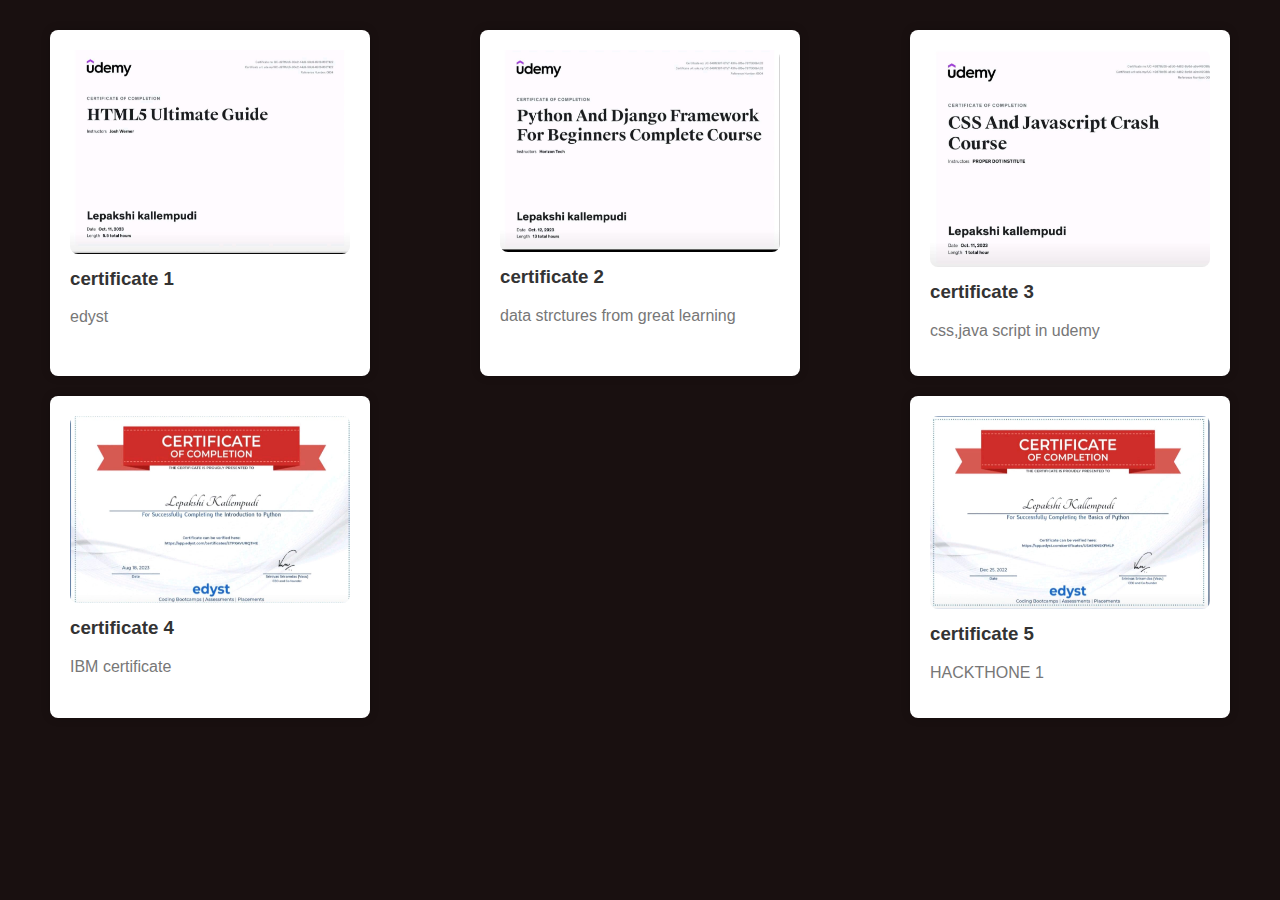
<file: certificates.html>
<!DOCTYPE html>
<html>
<head>
    <title>certificates</title>
    <style>
        body {
            font-family: Arial, sans-serif;
            background-color: #191010;
            margin: 0;
            padding: 0;
        }
        .container {
            max-width: 1200px;
            margin: 0 auto;
            padding: 20px;
            display: flex;
            justify-content: space-between;
            flex-wrap: wrap;
        }
        .pet {
            background-color: #fff;
            padding: 20px;
            margin: 10px;
            border-radius: 8px;
            box-shadow: 0px 0px 10px rgba(0, 0, 0, 0.2);
            width: calc(25% - 20px);
        }
        .pet img {
            max-width: 100%;
            border-radius: 8px;
        }
        .adopt-button {
            display: block;
            margin-top: 10px;
            padding: 10px 20px;
            background-color: #007BFF;
            color: white;
            text-decoration: none;
            border-radius: 5px;
        }
        .pet h3 {
            color: #333;
            margin-top: 10px;
        }
        .pet p {
            color: #777;
        }
    </style>
</head>
<body>
    <div class="container">
        <div class="pet">
            <img src ="img\l1.jpg" alt="certificate">
            <h3>certificate 1</h3>
            <p>edyst </p>    
        </div>
        <div class="pet">
            <img src="img\l2.jpg" alt="certificate2">
            <h3>certificate 2</h3>
            <p>data strctures from great learning</p>     
        </div>
        <div class="pet">
            <img src="img\l3.jpg" alt="certificate3">
            <h3>certificate 3</h3>
            <p>css,java script in udemy</p>    
        </div>
        <div class="pet">
            <img src="img\l4.jpg"alt="certificate4">
            <h3>certificate 4</h3>
            <p>IBM certificate </p>
        </div>
        <div class="pet">
            <img src="img\l5.jpg"alt="certificate5">
            <h3>certificate 5</h3>
            <p>HACKTHONE 1 </p>     
        </div>

    </div>
</body>
</html>
</file>
